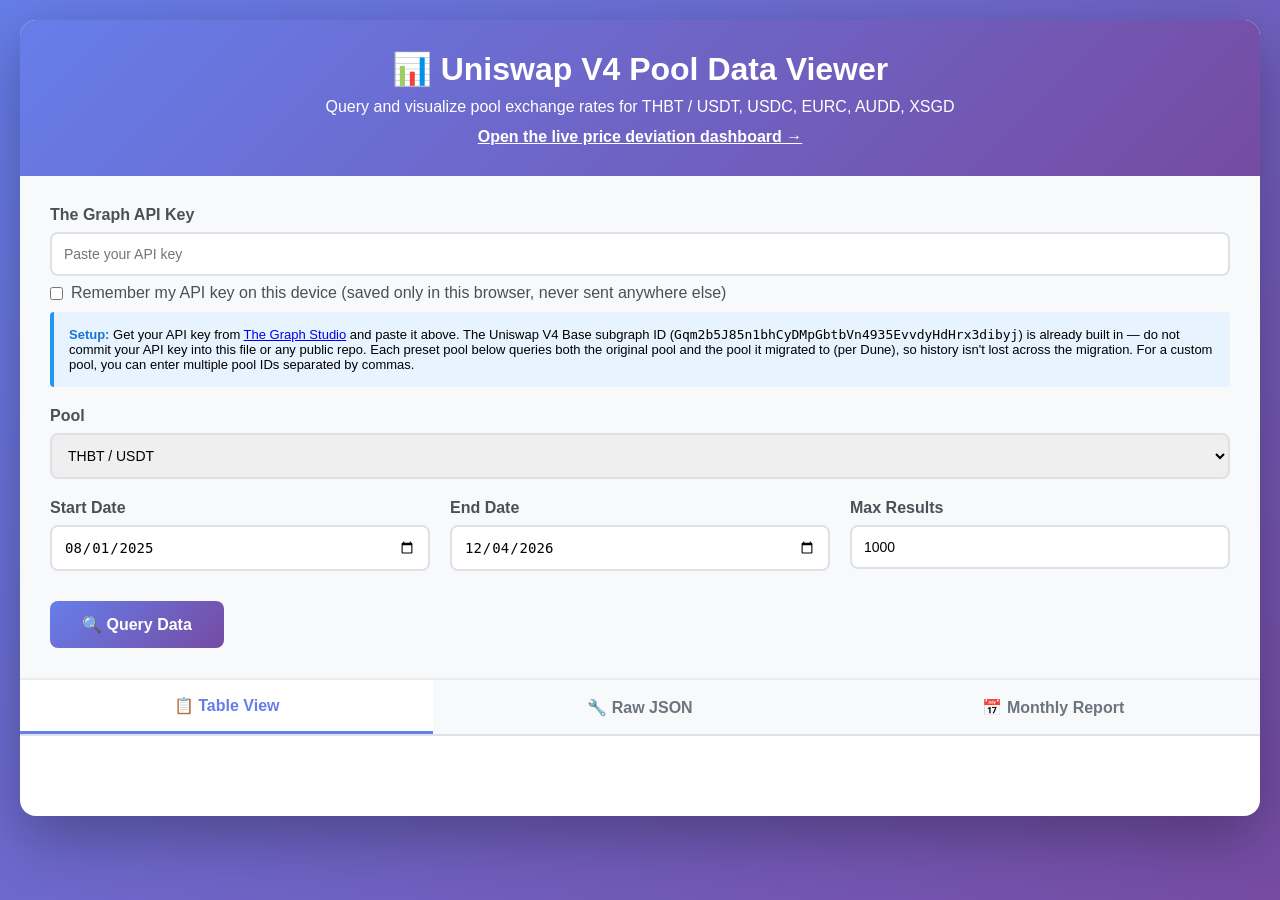
<file: index.html>
<!DOCTYPE html>
<html lang="en">
<head>
    <meta charset="UTF-8">
    <meta name="viewport" content="width=device-width, initial-scale=1.0">
    <title>Uniswap V4 Pool Data Viewer</title>
    <style>
        * {
            margin: 0;
            padding: 0;
            box-sizing: border-box;
        }
        
        body {
            font-family: 'Segoe UI', Tahoma, Geneva, Verdana, sans-serif;
            background: linear-gradient(135deg, #667eea 0%, #764ba2 100%);
            min-height: 100vh;
            padding: 20px;
        }
        
        .container {
            max-width: 1400px;
            margin: 0 auto;
            background: white;
            border-radius: 16px;
            box-shadow: 0 20px 60px rgba(0,0,0,0.3);
            overflow: hidden;
        }
        
        .header {
            background: linear-gradient(135deg, #667eea 0%, #764ba2 100%);
            color: white;
            padding: 30px;
            text-align: center;
        }
        
        .header h1 {
            font-size: 2em;
            margin-bottom: 10px;
        }
        
        .config-section {
            padding: 30px;
            background: #f8f9fa;
            border-bottom: 2px solid #e9ecef;
        }
        
        .form-group {
            margin-bottom: 20px;
        }
        
        label {
            display: block;
            font-weight: 600;
            margin-bottom: 8px;
            color: #495057;
        }
        
        input, select {
            width: 100%;
            padding: 12px;
            border: 2px solid #dee2e6;
            border-radius: 8px;
            font-size: 14px;
            transition: border-color 0.3s;
        }
        
        input:focus, select:focus {
            outline: none;
            border-color: #667eea;
        }
        
        .row {
            display: grid;
            grid-template-columns: repeat(auto-fit, minmax(250px, 1fr));
            gap: 20px;
        }
        
        button {
            background: linear-gradient(135deg, #667eea 0%, #764ba2 100%);
            color: white;
            border: none;
            padding: 14px 32px;
            border-radius: 8px;
            font-size: 16px;
            font-weight: 600;
            cursor: pointer;
            transition: transform 0.2s, box-shadow 0.2s;
            margin-top: 10px;
        }
        
        button:hover {
            transform: translateY(-2px);
            box-shadow: 0 8px 20px rgba(102, 126, 234, 0.4);
        }
        
        button:active {
            transform: translateY(0);
        }
        
        button:disabled {
            opacity: 0.6;
            cursor: not-allowed;
            transform: none;
        }
        
        .tabs {
            display: flex;
            background: #f8f9fa;
            border-bottom: 2px solid #dee2e6;
        }
        
        .tab {
            flex: 1;
            padding: 16px;
            text-align: center;
            background: none;
            border: none;
            cursor: pointer;
            font-size: 16px;
            font-weight: 600;
            color: #6c757d;
            transition: all 0.3s;
            margin: 0;
            border-radius: 0;
        }
        
        .tab.active {
            background: white;
            color: #667eea;
            border-bottom: 3px solid #667eea;
        }
        
        .content-section {
            padding: 30px;
            display: none;
        }
        
        .content-section.active {
            display: block;
        }
        
        .table-container {
            overflow-x: auto;
            margin-top: 20px;
        }
        
        table {
            width: 100%;
            border-collapse: collapse;
            background: white;
        }
        
        th {
            background: linear-gradient(135deg, #667eea 0%, #764ba2 100%);
            color: white;
            padding: 14px;
            text-align: left;
            font-weight: 600;
            position: sticky;
            top: 0;
        }
        
        td {
            padding: 12px 14px;
            border-bottom: 1px solid #e9ecef;
        }
        
        tr:hover {
            background: #f8f9fa;
        }
        
        .raw-data {
            background: #1e1e1e;
            color: #d4d4d4;
            padding: 20px;
            border-radius: 8px;
            overflow-x: auto;
            font-family: 'Courier New', monospace;
            font-size: 14px;
            line-height: 1.6;
            max-height: 600px;
            overflow-y: auto;
        }
        
        .status {
            padding: 12px 20px;
            border-radius: 8px;
            margin: 20px 0;
            font-weight: 500;
        }
        
        .status.error {
            background: #f8d7da;
            color: #721c24;
            border: 1px solid #f5c6cb;
        }
        
        .status.success {
            background: #d4edda;
            color: #155724;
            border: 1px solid #c3e6cb;
        }
        
        .status.info {
            background: #d1ecf1;
            color: #0c5460;
            border: 1px solid #bee5eb;
        }
        
        .loading {
            text-align: center;
            padding: 40px;
            color: #667eea;
            font-size: 18px;
        }
        
        .spinner {
            border: 4px solid #f3f3f3;
            border-top: 4px solid #667eea;
            border-radius: 50%;
            width: 40px;
            height: 40px;
            animation: spin 1s linear infinite;
            margin: 20px auto;
        }
        
        @keyframes spin {
            0% { transform: rotate(0deg); }
            100% { transform: rotate(360deg); }
        }
        
        .info-box {
            background: #e7f3ff;
            border-left: 4px solid #2196F3;
            padding: 15px;
            margin: 20px 0;
            border-radius: 4px;
        }
        
        .info-box strong {
            color: #1976D2;
        }
    </style>
</head>
<body>
    <div class="container">
        <div class="header">
            <h1>📊 Uniswap V4 Pool Data Viewer</h1>
            <p>Query and visualize pool exchange rates for THBT / USDT, USDC, EURC, AUDD, XSGD</p>
            <p style="margin-top: 12px;"><a href="dashboard.html" style="color: white; font-weight: 600;">Open the live price deviation dashboard &rarr;</a></p>
        </div>

        <div class="config-section">
            <div class="form-group">
                <label>The Graph API Key</label>
                <input type="password" id="apiKey" placeholder="Paste your API key" autocomplete="off">
                <label style="display: flex; align-items: center; gap: 8px; font-weight: 400; margin-top: 8px; color: #495057;">
                    <input type="checkbox" id="rememberKey" style="width: auto;">
                    Remember my API key on this device (saved only in this browser, never sent anywhere else)
                </label>
                <div class="info-box" style="margin-top: 10px; font-size: 13px;">
                    <strong>Setup:</strong> Get your API key from <a href="https://thegraph.com/studio/apikeys/" target="_blank">The Graph Studio</a> and paste it above. The Uniswap V4 Base subgraph ID (<code>Gqm2b5J85n1bhCyDMpGbtbVn4935EvvdyHdHrx3dibyj</code>) is already built in &mdash; do not commit your API key into this file or any public repo. Each preset pool below queries both the original pool and the pool it migrated to (per Dune), so history isn&#39;t lost across the migration. For a custom pool, you can enter multiple pool IDs separated by commas.
                </div>
            </div>

            <div class="form-group">
                <label>Pool</label>
                <select id="poolSelect" onchange="onPoolChange()">
                    <option value="0xf24771172649b8840fba253fea6d41db0fb5cfefaffac6c9035e866b9e75083e,0x0109d8915c44d44c4e80e313a97a297355d94a392f601d3475db9fc3f3a3e347" data-symbol="USDT">THBT / USDT</option>
                    <option value="0xaa1f9fa78b71784ba98f633661c268116e14318ba24272fd923a172fd8adf814,0x2170196fcf22ae7562908846a4db93d25803a9d4f580307449931df296d01d4e" data-symbol="USDC">THBT / USDC</option>
                    <option value="0x68e22c98bb81fe3c9a34679bd2133b9808ba4486ccdcf48dcf011764aecaaa17,0xec1379158e435022021b830b9b0c46b6cdf6bedc397ffa0bd7e18877714ddc0e" data-symbol="EURC">THBT / EURC</option>
                    <option value="0x5d0ebfd517e26be6d24e79ab244e31398ee822c190ea88eb3d517be33be8cc25,0x16a3361fb09a61ae5a06979db6d3cbaf793721ac92757915018c7d66bbb24bf1" data-symbol="AUDD">THBT / AUDD</option>
                    <option value="0xc1266073b10b0b3451ea052881a4be44d99c1d917db8088994babb3f0ce153f1,0x0a4e35fbc70a9fec2bbe3bd1b0025f7989c46aef327bef7e09ae91d23359f1a3" data-symbol="XSGD">THBT / XSGD</option>
                    <option value="" data-symbol="">Custom pool address&hellip;</option>
                </select>
            </div>

            <div class="form-group" id="customPoolGroup" style="display: none;">
                <label>Custom Pool Address</label>
                <input type="text" id="poolAddress" placeholder="0x... (comma-separate multiple pool IDs)">
            </div>
            
            <div class="row">
                <div class="form-group">
                    <label>Start Date</label>
                    <input type="date" id="startDate" value="2025-08-01">
                </div>
                
                <div class="form-group">
                    <label>End Date</label>
                    <input type="date" id="endDate">
                </div>
                
                <div class="form-group">
                    <label>Max Results</label>
                    <input type="number" id="maxResults" value="1000" min="1" max="1000">
                </div>
            </div>
            
            <button id="queryBtn" onclick="executeQuery()">🔍 Query Data</button>
        </div>
        
        <div class="tabs">
            <button class="tab active" onclick="switchTab('table')">📋 Table View</button>
            <button class="tab" onclick="switchTab('raw')">🔧 Raw JSON</button>
            <button class="tab" onclick="switchTab('monthly')">📅 Monthly Report</button>
        </div>
        
        <div id="exportSection" style="padding: 20px; background: #f8f9fa; border-bottom: 2px solid #dee2e6; display: none;">
            <button onclick="exportToCSV()" style="background: linear-gradient(135deg, #28a745 0%, #20c997 100%);">
                📥 Export as CSV
            </button>
        </div>
        
        <div id="tableView" class="content-section active">
            <div id="tableStatus"></div>
            <div class="table-container">
                <table id="dataTable" style="display: none;">
                    <thead id="tableHead">
                        <tr>
                            <th>Date</th>
                            <th id="th0">USDT/THBT rate</th>
                            <th id="th1">THBT/USDT rate</th>
                            <th id="th2">Volume USDT -> THBT</th>
                            <th id="th3">Volume THBT -> USDT</th>
                        </tr>
                    </thead>
                    <tbody id="tableBody"></tbody>
                </table>
            </div>
        </div>
        
        <div id="rawView" class="content-section">
            <div id="rawStatus"></div>
            <pre class="raw-data" id="rawData" style="display: none;"></pre>
        </div>

        <div id="monthlyView" class="content-section">
            <div style="padding: 30px;">
                <div class="form-group">
                    <label>Report Month</label>
                    <input type="month" id="reportMonth">
                </div>

                <div class="row">
                    <div class="form-group">
                        <label>BOT API App ID</label>
                        <input type="text" id="botAppId" placeholder="e.g. 2908" autocomplete="off">
                    </div>

                    <div class="form-group">
                        <label>BOT API Token</label>
                        <input type="password" id="botToken" placeholder="Paste your BOT API token" autocomplete="off">
                    </div>
                </div>
                <label style="display: flex; align-items: center; gap: 8px; font-weight: 400; margin-top: -10px; margin-bottom: 15px; color: #495057;">
                    <input type="checkbox" id="rememberBot" style="width: auto;">
                    Remember my BOT App ID/token on this device (saved only in this browser, never sent anywhere else)
                </label>

                <div class="form-group">
                    <label>BOT Proxy URL (required &mdash; see note below)</label>
                    <input type="text" id="botProxyUrl" placeholder="https://your-worker-name.your-subdomain.workers.dev" autocomplete="off">
                </div>

                <div class="info-box" style="font-size: 13px; margin-bottom: 15px;">
                    <strong>Note:</strong> gateway.api.bot.or.th doesn&#39;t send CORS headers, so a browser blocks calling it directly from this page (curl/Postman work fine because CORS is a browser-only restriction) &mdash; you'll get a generic "Failed to fetch" with no detail if you try without a proxy. Deploy the included <code>bot-proxy-worker.js</code> as a free <a href="https://workers.cloudflare.com/" target="_blank">Cloudflare Worker</a> (paste its contents into a new Worker in the Cloudflare dashboard and deploy &mdash; no CLI needed), then paste the resulting <code>*.workers.dev</code> URL above. The worker only forwards to this one BOT endpoint and only forwards the Authorization header it's given, so your token doesn't go anywhere it doesn't already go. This pulls the BOT Daily Average Exchange Rate (THB to USD/EUR/SGD/AUD) for the selected month, and the daily THBT swap rates for every pair (using both the original and migrated pool IDs) from the Uniswap subgraph using the Graph API key entered above. The BOT Token field is required for the BOT columns (App ID isn&#39;t used in the request, but the field is kept in case a future BOT endpoint needs it) &mdash; leave the token blank to generate the report with just the LP data. The &quot;Exchange to THB&quot; columns mirror the template layout but have no data source defined yet, so they are left blank.
                </div>

                <button id="monthlyBtn" onclick="generateMonthlyReport()">📅 Generate Monthly Report</button>

                <div id="monthlyStatus" style="margin-top: 15px;"></div>

                <div id="monthlyExportSection" style="margin-top: 15px; display: none;">
                    <button onclick="downloadMonthlyReportXls()" style="background: linear-gradient(135deg, #28a745 0%, #20c997 100%);">
                        📥 Download as Excel (.xls)
                    </button>
                </div>
            </div>

            <div class="table-container" style="padding: 0 30px 30px;">
                <table id="monthlyTable" style="display: none;"></table>
            </div>
        </div>
    </div>
    
    <script>
        const SUBGRAPH_ID = 'Gqm2b5J85n1bhCyDMpGbtbVn4935EvvdyHdHrx3dibyj';
        const API_KEY_STORAGE_KEY = 'thegraph_api_key';

        // --- Monthly report config ---
        const BOT_APP_ID_STORAGE_KEY = 'bot_app_id';
        const BOT_TOKEN_STORAGE_KEY = 'bot_api_token';
        const BOT_PROXY_URL_STORAGE_KEY = 'bot_proxy_url';
        const BOT_CURRENCIES = [
            { label: 'USD', code: 'USD' },
            { label: 'EURO', code: 'EUR' },
            { label: 'SGD', code: 'SGD' },
            { label: 'AUD', code: 'AUD' }
        ];

        // Same pool IDs as the dropdown above (original pool + migrated pool), kept here so the
        // monthly report can query every pair in one go regardless of which one is selected.
        const POOL_PRESETS = [
            { symbol: 'USDT', ids: ['0xf24771172649b8840fba253fea6d41db0fb5cfefaffac6c9035e866b9e75083e', '0x0109d8915c44d44c4e80e313a97a297355d94a392f601d3475db9fc3f3a3e347'] },
            { symbol: 'USDC', ids: ['0xaa1f9fa78b71784ba98f633661c268116e14318ba24272fd923a172fd8adf814', '0x2170196fcf22ae7562908846a4db93d25803a9d4f580307449931df296d01d4e'] },
            { symbol: 'EURC', ids: ['0x68e22c98bb81fe3c9a34679bd2133b9808ba4486ccdcf48dcf011764aecaaa17', '0xec1379158e435022021b830b9b0c46b6cdf6bedc397ffa0bd7e18877714ddc0e'] },
            { symbol: 'AUDD', ids: ['0x5d0ebfd517e26be6d24e79ab244e31398ee822c190ea88eb3d517be33be8cc25', '0x16a3361fb09a61ae5a06979db6d3cbaf793721ac92757915018c7d66bbb24bf1'] },
            { symbol: 'XSGD', ids: ['0xc1266073b10b0b3451ea052881a4be44d99c1d917db8088994babb3f0ce153f1', '0x0a4e35fbc70a9fec2bbe3bd1b0025f7989c46aef327bef7e09ae91d23359f1a3'] }
        ];
        // THBK has no known Uniswap pool yet, so its report columns are always left blank.
        const REPORT_SWAP_SYMBOLS = ['USDT', 'USDC', 'EURC', 'XSGD', 'AUDD', 'THBK'];

        let currentMonthlyReport = null;

        // Set today's date as default end date
        document.getElementById('endDate').valueAsDate = new Date();
        updateTableHeaders(getSelectedSymbol());

        // Restore a remembered API key from this browser's local storage, if any
        (function restoreApiKey() {
            const savedKey = localStorage.getItem(API_KEY_STORAGE_KEY);
            if (savedKey) {
                document.getElementById('apiKey').value = savedKey;
                document.getElementById('rememberKey').checked = true;
            }
        })();

        document.getElementById('apiKey').addEventListener('input', persistApiKeyIfRemembered);
        document.getElementById('rememberKey').addEventListener('change', persistApiKeyIfRemembered);

        function persistApiKeyIfRemembered() {
            const remember = document.getElementById('rememberKey').checked;
            if (remember) {
                localStorage.setItem(API_KEY_STORAGE_KEY, document.getElementById('apiKey').value.trim());
            } else {
                localStorage.removeItem(API_KEY_STORAGE_KEY);
            }
        }

        // Default the monthly report picker to the current month
        document.getElementById('reportMonth').value = new Date().toISOString().slice(0, 7);

        // Restore remembered BOT API credentials, if any
        (function restoreBotCredentials() {
            const savedAppId = localStorage.getItem(BOT_APP_ID_STORAGE_KEY);
            const savedToken = localStorage.getItem(BOT_TOKEN_STORAGE_KEY);
            if (savedAppId || savedToken) {
                if (savedAppId) document.getElementById('botAppId').value = savedAppId;
                if (savedToken) document.getElementById('botToken').value = savedToken;
                document.getElementById('rememberBot').checked = true;
            }
        })();

        document.getElementById('botAppId').addEventListener('input', persistBotCredentialsIfRemembered);
        document.getElementById('botToken').addEventListener('input', persistBotCredentialsIfRemembered);
        document.getElementById('rememberBot').addEventListener('change', persistBotCredentialsIfRemembered);

        function persistBotCredentialsIfRemembered() {
            const remember = document.getElementById('rememberBot').checked;
            if (remember) {
                localStorage.setItem(BOT_APP_ID_STORAGE_KEY, document.getElementById('botAppId').value.trim());
                localStorage.setItem(BOT_TOKEN_STORAGE_KEY, document.getElementById('botToken').value.trim());
            } else {
                localStorage.removeItem(BOT_APP_ID_STORAGE_KEY);
                localStorage.removeItem(BOT_TOKEN_STORAGE_KEY);
            }
        }

        // The proxy URL isn't a secret, so it's always remembered (no checkbox needed)
        const savedProxyUrl = localStorage.getItem(BOT_PROXY_URL_STORAGE_KEY);
        if (savedProxyUrl) {
            document.getElementById('botProxyUrl').value = savedProxyUrl;
        }
        document.getElementById('botProxyUrl').addEventListener('input', () => {
            localStorage.setItem(BOT_PROXY_URL_STORAGE_KEY, document.getElementById('botProxyUrl').value.trim());
        });

        function buildEndpoint() {
            const apiKey = document.getElementById('apiKey').value.trim();
            if (!apiKey) return '';
            return `https://gateway.thegraph.com/api/${apiKey}/subgraphs/id/${SUBGRAPH_ID}`;
        }

        // Store data globally for export
        let currentData = null;

        function getSelectedSymbol() {
            const select = document.getElementById('poolSelect');
            const option = select.options[select.selectedIndex];
            return option.dataset.symbol || 'TOKEN';
        }

        function getPoolAddress() {
            const select = document.getElementById('poolSelect');
            if (select.value === '') {
                return document.getElementById('poolAddress').value.trim();
            }
            return select.value;
        }

        function onPoolChange() {
            const select = document.getElementById('poolSelect');
            const customGroup = document.getElementById('customPoolGroup');
            customGroup.style.display = select.value === '' ? 'block' : 'none';
            updateTableHeaders(getSelectedSymbol());
        }

        function updateTableHeaders(symbol) {
            document.getElementById('th0').textContent = `${symbol}/THBT rate`;
            document.getElementById('th1').textContent = `THBT/${symbol} rate`;
            document.getElementById('th2').textContent = `Volume ${symbol} -> THBT`;
            document.getElementById('th3').textContent = `Volume THBT -> ${symbol}`;
        }

        function switchTab(tab) {
            document.querySelectorAll('.tab').forEach(t => t.classList.remove('active'));
            document.querySelectorAll('.content-section').forEach(s => s.classList.remove('active'));
            
            event.target.classList.add('active');
            document.getElementById(tab + 'View').classList.add('active');
        }
        
        function dateToUnixTimestamp(dateString) {
            return Math.floor(new Date(dateString).getTime() / 1000);
        }
        
        function unixTimestampToDate(timestamp) {
            return new Date(timestamp * 1000).toLocaleDateString('en-US', {
                year: 'numeric',
                month: 'short',
                day: 'numeric'
            });
        }
        
        function formatNumber(num) {
            const n = parseFloat(num);
            if (isNaN(n)) return num;
            if (n === 0) return '0';
            if (Math.abs(n) < 0.000001) return n.toExponential(4);
            if (Math.abs(n) < 1) return n.toFixed(6);
            if (Math.abs(n) < 1000) return n.toFixed(4);
            return n.toLocaleString('en-US', { maximumFractionDigits: 2 });
        }
        
        async function executeQuery() {
            const endpoint = buildEndpoint();
            const poolAddress = getPoolAddress();
            const startDate = document.getElementById('startDate').value;
            const endDate = document.getElementById('endDate').value;
            const maxResults = parseInt(document.getElementById('maxResults').value);

            // Validation
            if (!endpoint) {
                showStatus('error', 'Please enter your The Graph API key');
                return;
            }
            
            if (!poolAddress) {
                showStatus('error', 'Please enter a pool address');
                return;
            }
            
            if (!startDate || !endDate) {
                showStatus('error', 'Please select both start and end dates');
                return;
            }
            
            const startTimestamp = dateToUnixTimestamp(startDate);
            const endTimestamp = dateToUnixTimestamp(endDate);
            
            if (startTimestamp >= endTimestamp) {
                showStatus('error', 'Start date must be before end date');
                return;
            }
            
            // Support querying across multiple pool IDs (e.g. a pool and the one it migrated to)
            const poolIds = poolAddress.split(',').map(p => p.trim()).filter(Boolean);

            // Build GraphQL query
            const query = {
                query: `{
                    poolDayDatas(
                        first: ${maxResults},
                        orderBy: date,
                        orderDirection: asc,
                        where: {
                            pool_in: ${JSON.stringify(poolIds)},
                            date_gte: ${startTimestamp},
                            date_lte: ${endTimestamp}
                        }
                    ) {
                        id
                        date
                        token0Price
                        token1Price
                        volumeToken0
                        volumeToken1
                        pool {
                            token0 { symbol }
                            token1 { symbol }
                        }
                    }
                }`
            };
            
            // Show loading
            showStatus('info', 'Querying The Graph...');
            document.getElementById('queryBtn').disabled = true;
            
            try {
                const response = await fetch(endpoint, {
                    method: 'POST',
                    headers: {
                        'Content-Type': 'application/json',
                    },
                    body: JSON.stringify(query)
                });
                
                if (!response.ok) {
                    throw new Error(`HTTP error! status: ${response.status}`);
                }
                
                const result = await response.json();
                
                if (result.errors) {
                    throw new Error(result.errors[0].message);
                }
                
                const data = result.data.poolDayDatas;
                
                if (!data || data.length === 0) {
                    showStatus('info', 'No data found for the selected date range');
                    document.getElementById('dataTable').style.display = 'none';
                    document.getElementById('rawData').style.display = 'none';
                    document.getElementById('exportSection').style.display = 'none';
                    currentData = null;
                } else {
                    showStatus('success', `Successfully retrieved ${data.length} records`);
                    currentData = data;
                    displayTableData(data);
                    displayRawData(result);
                    document.getElementById('exportSection').style.display = 'block';
                }
                
            } catch (error) {
                showStatus('error', `Error: ${error.message}`);
                console.error('Query error:', error);
            } finally {
                document.getElementById('queryBtn').disabled = false;
            }
        }
        
        // token0/token1 order in a Uniswap pool is fixed by the two tokens' contract addresses, not
        // by which one is THBT -- so THBT lands on a different side (token0 vs token1) depending on
        // the pair. Reading pool.token0.symbol per row and orienting off of it (rather than assuming
        // "token0 is always the other token") is what keeps every pair's THBT/symbol vs symbol/THBT
        // values, and volumes, on the correct side regardless of address ordering.
        function orientPoolDayRow(row) {
            const token0Symbol = (row.pool && row.pool.token0 && row.pool.token0.symbol || '').toUpperCase();
            const isToken0Thbt = token0Symbol === 'THBT';
            // Per the actual Uniswap v3/v4 subgraph mapping (sqrtPriceX96ToTokenPrices in
            // common/pricing.ts), token1Price is the token0->token1 conversion rate and token0Price
            // is the token1->token0 conversion rate -- i.e. each field is named after the token
            // you're converting INTO, not the token whose "price" it is. So "THBT -> symbol" (small,
            // ~0.03) is token1Price when THBT is token0, but token0Price when THBT is token1 -- the
            // opposite of what the field names might suggest at a glance.
            return {
                thbtPrice: parseFloat(isToken0Thbt ? row.token1Price : row.token0Price),
                symbolPrice: parseFloat(isToken0Thbt ? row.token0Price : row.token1Price),
                thbtVolume: row.volumeToken0 !== undefined ? parseFloat(isToken0Thbt ? row.volumeToken0 : row.volumeToken1) : undefined,
                symbolVolume: row.volumeToken0 !== undefined ? parseFloat(isToken0Thbt ? row.volumeToken1 : row.volumeToken0) : undefined
            };
        }

        function displayTableData(data) {
            const tbody = document.getElementById('tableBody');
            tbody.innerHTML = '';
            
            data.forEach(row => {
                const { symbolPrice, thbtPrice, symbolVolume, thbtVolume } = orientPoolDayRow(row);
                const tr = document.createElement('tr');
                tr.innerHTML = `
                    <td>${unixTimestampToDate(row.date)}</td>
                    <td>${formatNumber(symbolPrice)}</td>
                    <td>${formatNumber(thbtPrice)}</td>
                    <td>${formatNumber(symbolVolume)}</td>
                    <td>${formatNumber(thbtVolume)}</td>
                `;
                tbody.appendChild(tr);
            });
            
            document.getElementById('dataTable').style.display = 'table';
        }
        
        function displayRawData(data) {
            const rawDataElem = document.getElementById('rawData');
            rawDataElem.textContent = JSON.stringify(data, null, 2);
            rawDataElem.style.display = 'block';
        }
        
        function showStatus(type, message) {
            const statusHTML = `<div class="status ${type}">${message}</div>`;
            document.getElementById('tableStatus').innerHTML = statusHTML;
            document.getElementById('rawStatus').innerHTML = statusHTML;
        }
        
        function exportToCSV() {
            if (!currentData || currentData.length === 0) {
                alert('No data to export');
                return;
            }
            
            // Create CSV header
            const symbol = getSelectedSymbol();
            const headers = ['Date', `${symbol}/THBT rate`, `THBT/${symbol} rate`, `Volume ${symbol} -> THBT`, `Volume THBT -> ${symbol}`, 'ID'];
            
            // Create CSV rows
            const rows = currentData.map(row => {
                const { symbolPrice, thbtPrice, symbolVolume, thbtVolume } = orientPoolDayRow(row);
                return [
                    unixTimestampToDate(row.date),
                    symbolPrice,
                    thbtPrice,
                    symbolVolume,
                    thbtVolume,
                    row.id
                ];
            });
            
            // Combine headers and rows
            const csvContent = [
                headers.join(','),
                ...rows.map(row => row.map(cell => {
                    // Escape commas and quotes in cell content
                    const cellStr = String(cell);
                    if (cellStr.includes(',') || cellStr.includes('"') || cellStr.includes('\n')) {
                        return `"${cellStr.replace(/"/g, '""')}"`;
                    }
                    return cellStr;
                }).join(','))
            ].join('\n');
            
            // Create blob and download
            const blob = new Blob([csvContent], { type: 'text/csv;charset=utf-8;' });
            const link = document.createElement('a');
            const url = URL.createObjectURL(blob);
            
            // Generate filename with date range
            const startDate = document.getElementById('startDate').value;
            const endDate = document.getElementById('endDate').value;
            const filename = `uniswap_pool_THBT-${symbol}_${startDate}_to_${endDate}.csv`;
            
            link.setAttribute('href', url);
            link.setAttribute('download', filename);
            link.style.visibility = 'hidden';
            document.body.appendChild(link);
            link.click();
            document.body.removeChild(link);
            URL.revokeObjectURL(url);
        }

        // --- Monthly report ---

        function pad2(n) {
            return String(n).padStart(2, '0');
        }

        function dateKey(date) {
            return `${date.getUTCFullYear()}-${pad2(date.getUTCMonth() + 1)}-${pad2(date.getUTCDate())}`;
        }

        function formatReportDate(date) {
            const months = ['Jan', 'Feb', 'Mar', 'Apr', 'May', 'Jun', 'Jul', 'Aug', 'Sep', 'Oct', 'Nov', 'Dec'];
            const yy = String(date.getUTCFullYear()).slice(-2);
            return `${date.getUTCDate()} ${months[date.getUTCMonth()]} ${yy}`;
        }

        function getMonthRange(monthStr) {
            const [year, month] = monthStr.split('-').map(Number);
            const start = new Date(Date.UTC(year, month - 1, 1));
            const end = new Date(Date.UTC(year, month, 0)); // last day of the month
            return { start, end, daysInMonth: end.getUTCDate() };
        }

        function monthlyStatusHtml(type, message) {
            return `<div class="status ${type}">${message}</div>`;
        }

        async function fetchPoolMonthData(ids, startTs, endTs) {
            const endpoint = buildEndpoint();
            const query = {
                query: `{
                    poolDayDatas(
                        first: 70,
                        orderBy: date,
                        orderDirection: asc,
                        where: {
                            pool_in: ${JSON.stringify(ids)},
                            date_gte: ${startTs},
                            date_lte: ${endTs}
                        }
                    ) {
                        date
                        token0Price
                        token1Price
                        pool {
                            token0 { symbol }
                            token1 { symbol }
                        }
                    }
                }`
            };
            const response = await fetch(endpoint, {
                method: 'POST',
                headers: { 'Content-Type': 'application/json' },
                body: JSON.stringify(query)
            });
            if (!response.ok) {
                throw new Error(`Subgraph HTTP ${response.status}`);
            }
            const result = await response.json();
            if (result.errors) {
                throw new Error(result.errors[0].message);
            }
            return result.data.poolDayDatas || [];
        }

        // The BOT API only reliably returns data for one currency_id per request (confirmed by a
        // manual SGD-only query), so each currency is fetched separately and merged rather than
        // sent as a single comma-separated request.
        function getBotApiBase() {
            const proxyUrl = document.getElementById('botProxyUrl').value.trim().replace(/\/$/, '');
            // gateway.api.bot.or.th has no CORS headers, so a direct browser call always fails with
            // an opaque "Failed to fetch" -- routing through a same-shape proxy (see
            // bot-proxy-worker.js) is required. Falls back to the direct (browser-unreachable) URL
            // if no proxy is configured, so the resulting error is at least consistent.
            const origin = proxyUrl || 'https://gateway.api.bot.or.th';
            return `${origin}/Stat-ExchangeRate/v2/DAILY_AVG_EXG_RATE`;
        }

        async function fetchBotRatesForCurrency(appId, token, start, end, currencyCode) {
            const startPeriod = dateKey(start);
            const endPeriod = dateKey(end);
            const url = `${getBotApiBase()}/?start_period=${startPeriod}&end_period=${endPeriod}&currency=${currencyCode}`;

            // The App ID isn't part of this call (confirmed against a working curl example) --
            // only the token, sent verbatim (no "Bearer " prefix) as Authorization.
            const response = await fetch(url, {
                headers: {
                    'Accept': '*/*',
                    'Authorization': token
                }
            });
            const rawText = await response.text();
            let json;
            try {
                json = JSON.parse(rawText);
            } catch (e) {
                throw new Error(`non-JSON response (HTTP ${response.status}): ${rawText.slice(0, 200)}`);
            }
            if (!response.ok) {
                throw new Error(`HTTP ${response.status}: ${JSON.stringify(json).slice(0, 300)}`);
            }
            return json?.result?.data?.data_detail || json?.data?.data_detail || json?.data_detail || (Array.isArray(json) ? json : []);
        }

        // Fetches every currency in BOT_CURRENCIES, merges the successful ones, and reports which
        // (if any) failed so a single bad currency code doesn't blank out the whole report.
        async function fetchBotRates(appId, token, start, end) {
            const results = await Promise.allSettled(
                BOT_CURRENCIES.map(c => fetchBotRatesForCurrency(appId, token, start, end, c.code))
            );

            const records = [];
            const failed = [];
            results.forEach((res, i) => {
                if (res.status === 'fulfilled') {
                    records.push(...res.value);
                } else {
                    failed.push(`${BOT_CURRENCIES[i].label} (${res.reason.message})`);
                }
            });

            return { records, failed };
        }

        function extractBotRateMap(records) {
            const map = {};
            BOT_CURRENCIES.forEach(c => { map[c.label] = {}; });

            records.forEach(rec => {
                const dateRaw = rec.period || rec.date || rec.period_date || rec.day;
                if (!dateRaw) return;
                const d = new Date(dateRaw);
                if (isNaN(d.getTime())) return;
                const key = dateKey(d);

                const ccy = rec.currency_id || rec.currency || rec.ccy;
                // mid_rate is the value we want (confirmed against a real BOT response); the rest
                // are fallbacks in case a currency's payload is shaped differently.
                const rate = rec.mid_rate ?? rec.average_rate ?? rec.rate ?? rec.mid ?? rec.value;
                const match = BOT_CURRENCIES.find(c => c.code === ccy);
                if (match && rate !== undefined && rate !== null && rate !== '') {
                    map[match.label][key] = parseFloat(rate);
                }
            });

            return map;
        }

        // BOT doesn't publish rates on Saturday/Sunday, so weekends carry forward the most recent
        // weekday's rate (i.e. Friday's, or the prior trading day if a public holiday fell on the
        // Friday too). Since the report always re-queries the month fresh, this also naturally
        // re-checks Saturday's (still-absent) data against Friday's each time the report is run.
        function fillWeekendBotRates(map, days) {
            BOT_CURRENCIES.forEach(c => {
                let lastRate;
                days.forEach(d => {
                    const key = dateKey(d);
                    const dow = d.getUTCDay(); // 0 = Sunday, 6 = Saturday
                    if (map[c.label][key] !== undefined) {
                        lastRate = map[c.label][key];
                    } else if ((dow === 0 || dow === 6) && lastRate !== undefined) {
                        map[c.label][key] = lastRate;
                    }
                });
            });
        }

        async function generateMonthlyReport() {
            const statusEl = document.getElementById('monthlyStatus');
            const btn = document.getElementById('monthlyBtn');
            const monthStr = document.getElementById('reportMonth').value;
            const apiKey = document.getElementById('apiKey').value.trim();
            const botAppId = document.getElementById('botAppId').value.trim();
            const botToken = document.getElementById('botToken').value.trim();

            if (!monthStr) {
                statusEl.innerHTML = monthlyStatusHtml('error', 'Please pick a report month');
                return;
            }
            if (!apiKey) {
                statusEl.innerHTML = monthlyStatusHtml('error', 'Please enter The Graph API key above (used for the LP pool data)');
                return;
            }

            btn.disabled = true;
            statusEl.innerHTML = monthlyStatusHtml('info', 'Fetching LP pool data from the subgraph...');

            const { start, end, daysInMonth } = getMonthRange(monthStr);
            const startTs = Math.floor(start.getTime() / 1000);
            const endTs = Math.floor(end.getTime() / 1000) + 86399;

            const days = [];
            for (let i = 0; i < daysInMonth; i++) {
                days.push(new Date(Date.UTC(start.getUTCFullYear(), start.getUTCMonth(), 1 + i)));
            }

            const swapThbtTo = {}; // [symbol][dateKey] = THBT -> symbol rate
            const swapToThbt = {}; // [symbol][dateKey] = symbol -> THBT rate
            REPORT_SWAP_SYMBOLS.forEach(s => { swapThbtTo[s] = {}; swapToThbt[s] = {}; });

            try {
                for (const preset of POOL_PRESETS) {
                    const rows = await fetchPoolMonthData(preset.ids, startTs, endTs);
                    rows.forEach(row => {
                        const key = dateKey(new Date(row.date * 1000));
                        const { symbolPrice, thbtPrice } = orientPoolDayRow(row);
                        swapToThbt[preset.symbol][key] = symbolPrice;
                        swapThbtTo[preset.symbol][key] = thbtPrice;
                    });
                }
            } catch (err) {
                statusEl.innerHTML = monthlyStatusHtml('error', `Failed to fetch LP pool data: ${err.message}`);
                btn.disabled = false;
                return;
            }

            let botRateMap = {};
            BOT_CURRENCIES.forEach(c => { botRateMap[c.label] = {}; });
            let botWarning = '';

            const botProxyUrl = document.getElementById('botProxyUrl').value.trim();
            if (botToken && !botProxyUrl) {
                botWarning = 'BOT rate lookup skipped: a BOT Proxy URL is required (gateway.api.bot.or.th blocks direct browser requests via CORS) -- see the note above to deploy one.';
            } else if (botToken) {
                statusEl.innerHTML = monthlyStatusHtml('info', 'Fetching BOT exchange rates...');
                try {
                    const { records, failed } = await fetchBotRates(botAppId, botToken, start, end);
                    botRateMap = extractBotRateMap(records);
                    fillWeekendBotRates(botRateMap, days);
                    if (failed.length > 0) {
                        botWarning = `BOT rate lookup failed for: ${failed.join('; ')} (other currencies/LP data still populated)`;
                    }
                } catch (err) {
                    botWarning = `BOT rate lookup failed (report still generated with LP data only): ${err.message}`;
                }
            }

            currentMonthlyReport = { monthStr, days, botRateMap, swapThbtTo, swapToThbt };
            renderMonthlyTable(currentMonthlyReport);
            document.getElementById('monthlyExportSection').style.display = 'block';

            statusEl.innerHTML = botWarning
                ? monthlyStatusHtml('error', botWarning)
                : monthlyStatusHtml('success', `Report generated for ${monthStr} (${daysInMonth} days)`);
            btn.disabled = false;
        }

        function renderMonthlyTable(report) {
            const table = document.getElementById('monthlyTable');
            const monthLabel = new Date(report.monthStr + '-01T00:00:00Z').toLocaleDateString('en-US', { month: 'long', year: 'numeric', timeZone: 'UTC' });
            const swapCols = REPORT_SWAP_SYMBOLS;
            const botCols = BOT_CURRENCIES.map(c => c.label);
            const totalCols = 1 + botCols.length + swapCols.length + botCols.length + swapCols.length;

            let html = '<thead>';
            html += `<tr><th colspan="${totalCols}" style="background:#c6e0b4;color:#1e4620;text-align:left;">รายงานค่าเฉลี่ยอัตราแลกเปลี่ยนรายวัน ของบริการ Swap &mdash; ${monthLabel}</th></tr>`;
            html += `<tr>
                <th rowspan="2" style="background:#eef1f5;">วันที่</th>
                <th colspan="${botCols.length}" style="background:#bdd7ee;">BOT Rate THB to</th>
                <th colspan="${swapCols.length}" style="background:#bdd7ee;">Swap THBT to</th>
                <th colspan="${botCols.length}" style="background:#fce4d6;">Exchange to THB</th>
                <th colspan="${swapCols.length}" style="background:#fce4d6;">Swap to THBT</th>
            </tr>`;
            html += '<tr>';
            botCols.forEach(c => { html += `<th style="background:#dbe8f7;">${c}</th>`; });
            swapCols.forEach(c => { html += `<th style="background:#dbe8f7;">${c}</th>`; });
            botCols.forEach(c => { html += `<th style="background:#fdeee3;">${c}</th>`; });
            swapCols.forEach(c => { html += `<th style="background:#fdeee3;">${c}</th>`; });
            html += '</tr></thead><tbody>';

            report.days.forEach(d => {
                const key = dateKey(d);
                html += `<tr><td>${formatReportDate(d)}</td>`;
                botCols.forEach(c => {
                    const v = report.botRateMap[c] ? report.botRateMap[c][key] : undefined;
                    html += `<td>${v !== undefined ? formatNumber(v) : ''}</td>`;
                });
                swapCols.forEach(s => {
                    const v = report.swapThbtTo[s] ? report.swapThbtTo[s][key] : undefined;
                    html += `<td>${v !== undefined ? formatNumber(v) : ''}</td>`;
                });
                botCols.forEach(() => { html += '<td></td>'; }); // Exchange to THB: no data source defined yet
                swapCols.forEach(s => {
                    const v = report.swapToThbt[s] ? report.swapToThbt[s][key] : undefined;
                    html += `<td>${v !== undefined ? formatNumber(v) : ''}</td>`;
                });
                html += '</tr>';
            });
            html += '</tbody>';

            table.innerHTML = html;
            table.style.display = 'table';
        }

        function downloadMonthlyReportXls() {
            if (!currentMonthlyReport) return;
            const table = document.getElementById('monthlyTable');
            const htmlDoc = `<html xmlns:o="urn:schemas-microsoft-com:office:office" xmlns:x="urn:schemas-microsoft-com:office:excel" xmlns="http://www.w3.org/TR/REC-html40"><head><meta charset="UTF-8"></head><body>${table.outerHTML}</body></html>`;
            const blob = new Blob(['\ufeff' + htmlDoc], { type: 'application/vnd.ms-excel' });
            const link = document.createElement('a');
            const url = URL.createObjectURL(blob);
            link.href = url;
            link.download = `THBT_Swap_Monthly_Report_${currentMonthlyReport.monthStr}.xls`;
            link.style.visibility = 'hidden';
            document.body.appendChild(link);
            link.click();
            document.body.removeChild(link);
            URL.revokeObjectURL(url);
        }
    </script>
</body>
</html>
</file>
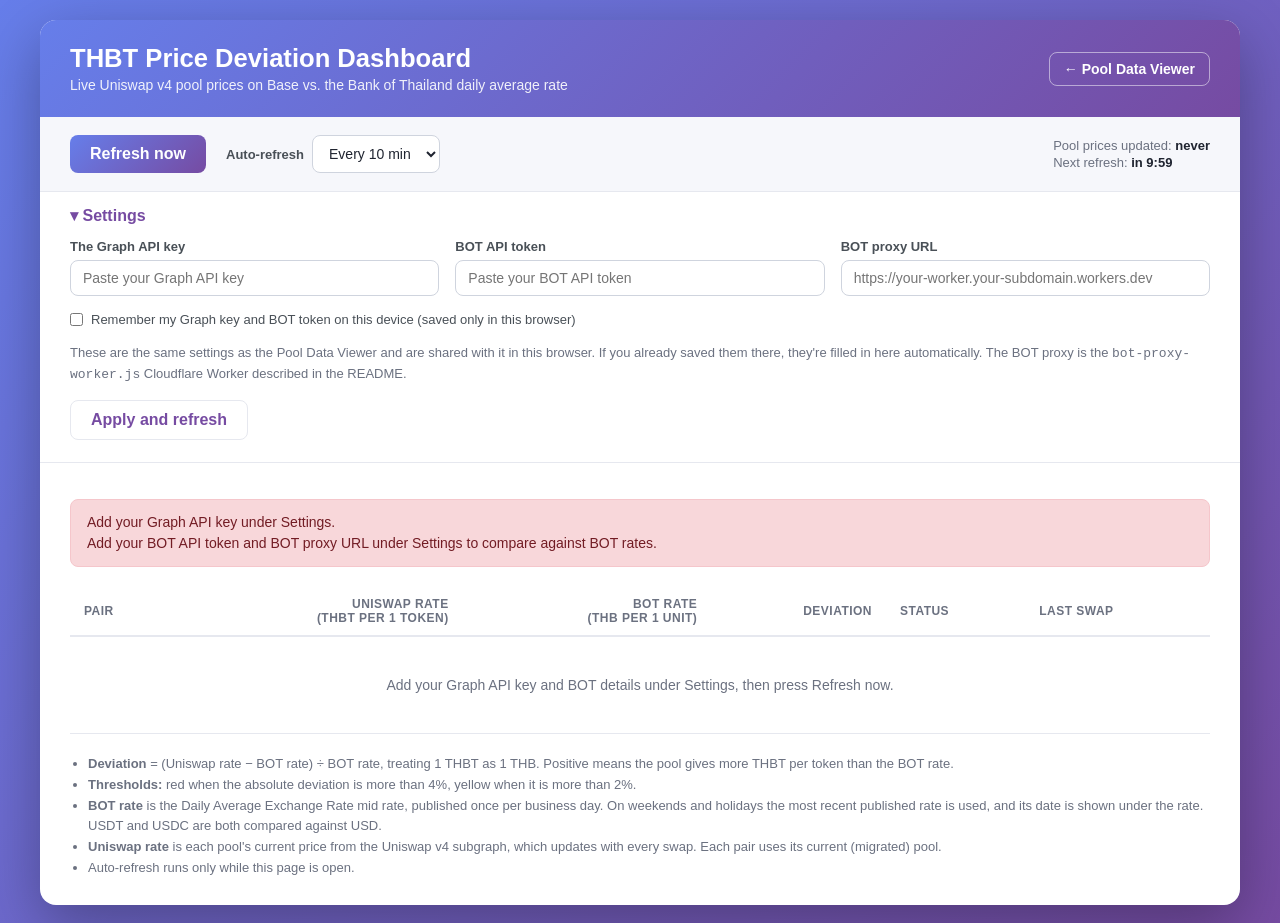
<file: dashboard.html>
<!DOCTYPE html>
<html lang="en">
<head>
    <meta charset="UTF-8">
    <meta name="viewport" content="width=device-width, initial-scale=1.0">
    <title>THBT Price Deviation Dashboard</title>
    <style>
        :root {
            /* Brand colours shared with index.html */
            --brand-1: #667eea;
            --brand-2: #764ba2;
            --ink: #1f2430;
            --muted: #6b7180;
            --line: #e6e8ef;
            --surface: #ffffff;
            --surface-2: #f6f7fb;

            /* Deviation states */
            --ok-bg: #e9f7ef;     --ok-ink: #1d6b3d;     --ok-dot: #2ea862;
            --warn-bg: #fff6d6;   --warn-ink: #7a5800;   --warn-dot: #e0a800;
            --crit-bg: #fde4e4;   --crit-ink: #9b1c1c;   --crit-dot: #dc3545;
            --none-bg: #f1f2f6;   --none-ink: #5c6170;   --none-dot: #a3a8b5;
        }

        * { margin: 0; padding: 0; box-sizing: border-box; }

        body {
            font-family: 'Segoe UI', Tahoma, Geneva, Verdana, sans-serif;
            background: linear-gradient(135deg, var(--brand-1) 0%, var(--brand-2) 100%);
            min-height: 100vh;
            padding: 20px;
            color: var(--ink);
        }

        .container {
            max-width: 1200px;
            margin: 0 auto;
            background: var(--surface);
            border-radius: 16px;
            box-shadow: 0 20px 60px rgba(0, 0, 0, 0.3);
            overflow: hidden;
        }

        .header {
            background: linear-gradient(135deg, var(--brand-1) 0%, var(--brand-2) 100%);
            color: #fff;
            padding: 24px 30px;
            display: flex;
            flex-wrap: wrap;
            gap: 12px 24px;
            align-items: center;
            justify-content: space-between;
        }
        .header h1 { font-size: 1.6em; text-wrap: balance; }
        .header p { opacity: 0.9; margin-top: 4px; font-size: 14px; }
        .header nav a {
            color: #fff;
            text-decoration: none;
            font-weight: 600;
            font-size: 14px;
            padding: 8px 14px;
            border: 1px solid rgba(255, 255, 255, 0.5);
            border-radius: 8px;
            white-space: nowrap;
        }
        .header nav a:hover { background: rgba(255, 255, 255, 0.15); }

        /* Toolbar: refresh controls + last-updated */
        .toolbar {
            display: flex;
            flex-wrap: wrap;
            align-items: center;
            gap: 12px 20px;
            padding: 18px 30px;
            background: var(--surface-2);
            border-bottom: 1px solid var(--line);
        }
        .toolbar .spacer { flex: 1; }
        .meta { font-size: 13px; color: var(--muted); display: grid; gap: 2px; }
        .meta strong { color: var(--ink); font-variant-numeric: tabular-nums; }

        button {
            font: inherit;
            font-weight: 600;
            cursor: pointer;
            border: none;
            border-radius: 8px;
            padding: 10px 20px;
            background: linear-gradient(135deg, var(--brand-1) 0%, var(--brand-2) 100%);
            color: #fff;
            transition: transform 0.15s, box-shadow 0.15s;
        }
        button:hover:not(:disabled) { transform: translateY(-1px); box-shadow: 0 6px 16px rgba(102, 126, 234, 0.4); }
        button:disabled { opacity: 0.6; cursor: not-allowed; }
        button.secondary {
            background: var(--surface);
            color: var(--brand-2);
            border: 1px solid var(--line);
        }
        button:focus-visible, select:focus-visible, input:focus-visible, a:focus-visible {
            outline: 3px solid rgba(102, 126, 234, 0.5);
            outline-offset: 2px;
        }

        label { font-size: 13px; font-weight: 600; color: #495057; }
        select, input[type="text"], input[type="password"] {
            font: inherit;
            font-size: 14px;
            padding: 9px 12px;
            border: 1px solid #cfd4de;
            border-radius: 8px;
            background: var(--surface);
            color: var(--ink);
        }
        .inline-field { display: flex; align-items: center; gap: 8px; }

        /* Settings panel */
        details.settings { border-bottom: 1px solid var(--line); }
        details.settings summary {
            cursor: pointer;
            padding: 14px 30px;
            font-weight: 600;
            color: var(--brand-2);
            list-style: none;
        }
        details.settings summary::-webkit-details-marker { display: none; }
        details.settings summary::before { content: '▸ '; }
        details.settings[open] summary::before { content: '▾ '; }
        .settings-body { padding: 0 30px 22px; display: grid; gap: 16px; }
        .settings-grid {
            display: grid;
            grid-template-columns: repeat(auto-fit, minmax(240px, 1fr));
            gap: 16px;
        }
        .field { display: grid; gap: 6px; min-width: 0; }
        .field input { width: 100%; }
        .check { display: flex; align-items: center; gap: 8px; font-weight: 400; color: #495057; }
        .hint { font-size: 13px; color: var(--muted); line-height: 1.5; }

        /* Summary chips */
        .summary {
            display: flex;
            flex-wrap: wrap;
            gap: 10px;
            padding: 20px 30px 0;
        }
        .chip {
            display: inline-flex;
            align-items: center;
            gap: 8px;
            padding: 6px 12px;
            border-radius: 999px;
            font-size: 13px;
            font-weight: 600;
        }
        .chip .dot { width: 8px; height: 8px; border-radius: 50%; }
        .chip.crit { background: var(--crit-bg); color: var(--crit-ink); }  .chip.crit .dot { background: var(--crit-dot); }
        .chip.warn { background: var(--warn-bg); color: var(--warn-ink); }  .chip.warn .dot { background: var(--warn-dot); }
        .chip.ok   { background: var(--ok-bg);   color: var(--ok-ink); }    .chip.ok .dot   { background: var(--ok-dot); }
        .chip.none { background: var(--none-bg); color: var(--none-ink); }  .chip.none .dot { background: var(--none-dot); }

        .status-msg {
            margin: 16px 30px 0;
            padding: 12px 16px;
            border-radius: 8px;
            font-size: 14px;
            line-height: 1.5;
        }
        .status-msg.error { background: #f8d7da; color: #721c24; border: 1px solid #f5c6cb; }
        .status-msg.info  { background: #d1ecf1; color: #0c5460; border: 1px solid #bee5eb; }

        /* Main table */
        .table-wrap { overflow-x: auto; padding: 20px 30px 10px; }
        table { width: 100%; border-collapse: collapse; min-width: 760px; }
        th {
            text-align: left;
            font-size: 12px;
            letter-spacing: 0.04em;
            text-transform: uppercase;
            color: var(--muted);
            font-weight: 600;
            padding: 10px 14px;
            border-bottom: 2px solid var(--line);
            white-space: nowrap;
        }
        th.num, td.num { text-align: right; }
        td {
            padding: 14px;
            border-bottom: 1px solid var(--line);
            font-size: 14px;
            vertical-align: middle;
        }
        td.num { font-variant-numeric: tabular-nums; white-space: nowrap; }
        td .sub { display: block; font-size: 12px; color: var(--muted); margin-top: 2px; }
        td.pair { font-weight: 700; white-space: nowrap; }
        td.pair a { color: inherit; text-decoration: none; border-bottom: 1px dotted var(--muted); }
        td.pair a:hover { color: var(--brand-2); }

        tr.crit td { background: var(--crit-bg); }
        tr.warn td { background: var(--warn-bg); }
        tr.crit td:first-child { box-shadow: inset 4px 0 0 var(--crit-dot); }
        tr.warn td:first-child { box-shadow: inset 4px 0 0 var(--warn-dot); }
        tr.crit .dev { color: var(--crit-ink); font-weight: 700; }
        tr.warn .dev { color: var(--warn-ink); font-weight: 700; }

        .pill {
            display: inline-flex;
            align-items: center;
            gap: 6px;
            padding: 3px 10px;
            border-radius: 999px;
            font-size: 12px;
            font-weight: 700;
            white-space: nowrap;
        }
        .pill.crit { background: var(--crit-dot); color: #fff; }
        .pill.warn { background: var(--warn-dot); color: #3d2c00; }
        .pill.ok   { background: var(--ok-bg); color: var(--ok-ink); }
        .pill.none { background: var(--none-bg); color: var(--none-ink); }

        .empty { padding: 40px 14px; text-align: center; color: var(--muted); }

        .footnote {
            padding: 10px 30px 26px;
            font-size: 13px;
            color: var(--muted);
            line-height: 1.6;
        }
        .footnote ul { padding-left: 18px; }

        @media (max-width: 600px) {
            body { padding: 0; }
            .container { border-radius: 0; }
            .header, .toolbar, details.settings summary, .settings-body, .summary, .table-wrap, .footnote {
                padding-left: 16px; padding-right: 16px;
            }
            .status-msg { margin-left: 16px; margin-right: 16px; }
        }
        @media (prefers-reduced-motion: reduce) {
            button { transition: none; }
            button:hover:not(:disabled) { transform: none; }
        }
    </style>
</head>
<body>
    <div class="container">
        <header class="header">
            <div>
                <h1>THBT Price Deviation Dashboard</h1>
                <p>Live Uniswap v4 pool prices on Base vs. the Bank of Thailand daily average rate</p>
            </div>
            <nav><a href="index.html">← Pool Data Viewer</a></nav>
        </header>

        <div class="toolbar">
            <button id="refreshBtn" type="button">Refresh now</button>
            <div class="inline-field">
                <label for="intervalSelect">Auto-refresh</label>
                <select id="intervalSelect">
                    <option value="10">Every 10 min</option>
                    <option value="15">Every 15 min</option>
                    <option value="30">Every 30 min</option>
                    <option value="60">Every 60 min</option>
                    <option value="0">Off</option>
                </select>
            </div>
            <div class="spacer"></div>
            <div class="meta">
                <span>Pool prices updated: <strong id="lastUpdated">never</strong></span>
                <span>Next refresh: <strong id="nextRefresh">–</strong></span>
            </div>
        </div>

        <details class="settings" id="settingsPanel">
            <summary>Settings</summary>
            <div class="settings-body">
                <div class="settings-grid">
                    <div class="field">
                        <label for="apiKey">The Graph API key</label>
                        <input type="password" id="apiKey" placeholder="Paste your Graph API key" autocomplete="off">
                    </div>
                    <div class="field">
                        <label for="botToken">BOT API token</label>
                        <input type="password" id="botToken" placeholder="Paste your BOT API token" autocomplete="off">
                    </div>
                    <div class="field">
                        <label for="botProxyUrl">BOT proxy URL</label>
                        <input type="text" id="botProxyUrl" placeholder="https://your-worker.your-subdomain.workers.dev" autocomplete="off">
                    </div>
                </div>
                <label class="check"><input type="checkbox" id="rememberKeys"> Remember my Graph key and BOT token on this device (saved only in this browser)</label>
                <p class="hint">These are the same settings as the Pool Data Viewer and are shared with it in this browser. If you already saved them there, they're filled in here automatically. The BOT proxy is the <code>bot-proxy-worker.js</code> Cloudflare Worker described in the README.</p>
                <div><button id="saveSettingsBtn" type="button" class="secondary">Apply and refresh</button></div>
            </div>
        </details>

        <div class="summary" id="summary" aria-live="polite"></div>
        <div id="statusArea"></div>

        <div class="table-wrap">
            <table>
                <thead>
                    <tr>
                        <th>Pair</th>
                        <th class="num">Uniswap rate<br>(THBT per 1 token)</th>
                        <th class="num">BOT rate<br>(THB per 1 unit)</th>
                        <th class="num">Deviation</th>
                        <th>Status</th>
                        <th>Last swap</th>
                    </tr>
                </thead>
                <tbody id="rateBody">
                    <tr><td colspan="6" class="empty">Add your Graph API key and BOT details under Settings, then press Refresh now.</td></tr>
                </tbody>
            </table>
        </div>

        <div class="footnote">
            <ul>
                <li><strong>Deviation</strong> = (Uniswap rate − BOT rate) ÷ BOT rate, treating 1 THBT as 1 THB. Positive means the pool gives more THBT per token than the BOT rate.</li>
                <li><strong>Thresholds:</strong> red when the absolute deviation is more than 4%, yellow when it is more than 2%.</li>
                <li><strong>BOT rate</strong> is the Daily Average Exchange Rate mid rate, published once per business day. On weekends and holidays the most recent published rate is used, and its date is shown under the rate. USDT and USDC are both compared against USD.</li>
                <li><strong>Uniswap rate</strong> is each pool's current price from the Uniswap v4 subgraph, which updates with every swap. Each pair uses its current (migrated) pool.</li>
                <li>Auto-refresh runs only while this page is open.</li>
            </ul>
        </div>
    </div>

    <script>
        // ---------------------------------------------------------------------------------------
        // Config
        // ---------------------------------------------------------------------------------------
        const SUBGRAPH_ID = 'Gqm2b5J85n1bhCyDMpGbtbVn4935EvvdyHdHrx3dibyj';

        // Shared with index.html (same origin on GitHub Pages), so keys saved there work here too.
        const STORAGE = {
            graphKey: 'thegraph_api_key',
            botToken: 'bot_api_token',
            botProxy: 'bot_proxy_url',
            interval: 'dashboard_refresh_minutes',
            botCache: 'dashboard_bot_rates_cache'
        };

        const DEVIATION_RED = 4;     // percent
        const DEVIATION_YELLOW = 2;  // percent

        // BOT rates change once per business day, so they are re-fetched at most every 3 hours
        // (or immediately on "Refresh now").
        const BOT_CACHE_MS = 3 * 60 * 60 * 1000;
        // Look back far enough to cover long Thai public-holiday runs.
        const BOT_LOOKBACK_DAYS = 14;

        // Current pool is the migrated pool (same IDs as index.html). The original pool is used
        // only as a fallback if the migrated one is missing from the subgraph.
        const PAIRS = [
            { symbol: 'USDT', currency: 'USD', poolId: '0x0109d8915c44d44c4e80e313a97a297355d94a392f601d3475db9fc3f3a3e347', fallbackId: '0xf24771172649b8840fba253fea6d41db0fb5cfefaffac6c9035e866b9e75083e' },
            { symbol: 'USDC', currency: 'USD', poolId: '0x2170196fcf22ae7562908846a4db93d25803a9d4f580307449931df296d01d4e', fallbackId: '0xaa1f9fa78b71784ba98f633661c268116e14318ba24272fd923a172fd8adf814' },
            { symbol: 'EURC', currency: 'EUR', poolId: '0xec1379158e435022021b830b9b0c46b6cdf6bedc397ffa0bd7e18877714ddc0e', fallbackId: '0x68e22c98bb81fe3c9a34679bd2133b9808ba4486ccdcf48dcf011764aecaaa17' },
            { symbol: 'XSGD', currency: 'SGD', poolId: '0x0a4e35fbc70a9fec2bbe3bd1b0025f7989c46aef327bef7e09ae91d23359f1a3', fallbackId: '0xc1266073b10b0b3451ea052881a4be44d99c1d917db8088994babb3f0ce153f1' },
            { symbol: 'AUDD', currency: 'AUD', poolId: '0x16a3361fb09a61ae5a06979db6d3cbaf793721ac92757915018c7d66bbb24bf1', fallbackId: '0x5d0ebfd517e26be6d24e79ab244e31398ee822c190ea88eb3d517be33be8cc25' }
        ];
        const BOT_CURRENCIES = [...new Set(PAIRS.map(p => p.currency))];

        // ---------------------------------------------------------------------------------------
        // Small helpers
        // ---------------------------------------------------------------------------------------
        const $ = id => document.getElementById(id);

        function storageGet(key) {
            try { return localStorage.getItem(key); } catch (e) { return null; }
        }
        function storageSet(key, value) {
            try { localStorage.setItem(key, value); } catch (e) { /* storage unavailable */ }
        }
        function storageRemove(key) {
            try { localStorage.removeItem(key); } catch (e) { /* storage unavailable */ }
        }

        function escapeHtml(s) {
            return String(s).replace(/[&<>"']/g, c => ({ '&': '&amp;', '<': '&lt;', '>': '&gt;', '"': '&quot;', "'": '&#39;' }[c]));
        }

        // Dates in Bangkok time (BOT publishes on Thai business days).
        function bangkokDateKey(date) {
            return new Date(date.getTime() + 7 * 3600 * 1000).toISOString().slice(0, 10);
        }

        function formatRate(n) {
            if (n === undefined || n === null || !isFinite(n)) return '–';
            return n.toLocaleString('en-US', { minimumFractionDigits: 4, maximumFractionDigits: 4 });
        }

        function formatDateTime(date) {
            return date.toLocaleString('en-GB', {
                timeZone: 'Asia/Bangkok', day: 'numeric', month: 'short', year: 'numeric',
                hour: '2-digit', minute: '2-digit', second: '2-digit', hour12: false
            }) + ' ICT';
        }

        function formatBotDate(key) {
            const d = new Date(key + 'T00:00:00Z');
            return d.toLocaleDateString('en-GB', { timeZone: 'UTC', weekday: 'short', day: 'numeric', month: 'short', year: 'numeric' });
        }

        function formatAgo(unixSeconds, now) {
            if (!unixSeconds) return 'no swaps found';
            const mins = Math.max(0, Math.round((now - unixSeconds * 1000) / 60000));
            if (mins < 1) return 'just now';
            if (mins < 60) return `${mins} min ago`;
            const hours = Math.floor(mins / 60);
            if (hours < 24) return `${hours} h ago`;
            const days = Math.floor(hours / 24);
            return `${days} day${days === 1 ? '' : 's'} ago`;
        }

        // ---------------------------------------------------------------------------------------
        // Core calculation (pure functions)
        // ---------------------------------------------------------------------------------------

        // token0/token1 order is fixed by contract address, not by which token is THBT. Per the
        // Uniswap subgraph mapping, token0Price is the token1 -> token0 rate (named after the token
        // you convert INTO). So "THBT per 1 symbol" is token0Price when THBT is token0, and
        // token1Price when THBT is token1. Same logic as orientPoolDayRow() in index.html.
        function thbtPerToken(pool) {
            const isToken0Thbt = (pool.token0 && pool.token0.symbol || '').toUpperCase() === 'THBT';
            return parseFloat(isToken0Thbt ? pool.token0Price : pool.token1Price);
        }

        function deviationPct(poolRate, botRate) {
            if (!isFinite(poolRate) || !isFinite(botRate) || botRate <= 0 || poolRate <= 0) return null;
            return (poolRate - botRate) / botRate * 100;
        }

        function classify(dev) {
            if (dev === null || dev === undefined) return 'none';
            const abs = Math.abs(dev);
            if (abs > DEVIATION_RED) return 'crit';
            if (abs > DEVIATION_YELLOW) return 'warn';
            return 'ok';
        }

        // Latest published BOT mid rate per currency, from raw BOT records.
        function latestBotRates(records) {
            const latest = {};
            records.forEach(rec => {
                const dateRaw = rec.period || rec.date || rec.period_date || rec.day;
                const ccy = rec.currency_id || rec.currency || rec.ccy;
                const rate = parseFloat(rec.mid_rate ?? rec.average_rate ?? rec.rate ?? rec.mid ?? rec.value);
                if (!dateRaw || !ccy || !isFinite(rate)) return;
                const key = String(dateRaw).slice(0, 10);
                if (!latest[ccy] || key > latest[ccy].date) latest[ccy] = { rate, date: key };
            });
            return latest;
        }

        // ---------------------------------------------------------------------------------------
        // Data fetching
        // ---------------------------------------------------------------------------------------
        function graphEndpoint() {
            const key = $('apiKey').value.trim();
            return key ? `https://gateway.thegraph.com/api/${key}/subgraphs/id/${SUBGRAPH_ID}` : '';
        }

        // One GraphQL request for every pool's current price plus its latest swap time.
        async function fetchPools() {
            const ids = PAIRS.flatMap(p => [p.poolId, p.fallbackId]);
            const swapQueries = ids.map((id, i) => `
                s${i}: swaps(first: 1, orderBy: timestamp, orderDirection: desc, where: { pool: "${id}" }) { timestamp }`).join('');
            const query = `{
                pools(where: { id_in: ${JSON.stringify(ids)} }) {
                    id
                    token0Price
                    token1Price
                    token0 { symbol }
                    token1 { symbol }
                }
                ${swapQueries}
            }`;

            const response = await fetch(graphEndpoint(), {
                method: 'POST',
                headers: { 'Content-Type': 'application/json' },
                body: JSON.stringify({ query })
            });
            if (!response.ok) throw new Error(`The Graph returned HTTP ${response.status}`);
            const result = await response.json();
            if (result.errors) throw new Error(`The Graph: ${result.errors[0].message}`);

            const pools = {};
            (result.data.pools || []).forEach(p => { pools[p.id.toLowerCase()] = p; });
            const lastSwap = {};
            ids.forEach((id, i) => {
                const row = result.data[`s${i}`];
                lastSwap[id.toLowerCase()] = row && row[0] ? parseInt(row[0].timestamp, 10) : null;
            });
            return { pools, lastSwap };
        }

        async function fetchBotCurrency(currency, startKey, endKey) {
            const proxy = $('botProxyUrl').value.trim().replace(/\/$/, '');
            const url = `${proxy}/Stat-ExchangeRate/v2/DAILY_AVG_EXG_RATE/?start_period=${startKey}&end_period=${endKey}&currency=${currency}`;
            // Token is sent verbatim (no "Bearer " prefix), same as index.html.
            const response = await fetch(url, { headers: { 'Accept': '*/*', 'Authorization': $('botToken').value.trim() } });
            const text = await response.text();
            let json;
            try { json = JSON.parse(text); } catch (e) { throw new Error(`non-JSON response (HTTP ${response.status})`); }
            if (!response.ok) throw new Error(`HTTP ${response.status}`);
            return json?.result?.data?.data_detail || json?.data?.data_detail || json?.data_detail || (Array.isArray(json) ? json : []);
        }

        // Returns { rates: {USD: {rate, date}, ...}, failed: [...], fetchedAt }
        async function fetchBotRates() {
            const now = new Date();
            const endKey = bangkokDateKey(now);
            const startKey = bangkokDateKey(new Date(now.getTime() - BOT_LOOKBACK_DAYS * 86400000));
            const results = await Promise.allSettled(BOT_CURRENCIES.map(c => fetchBotCurrency(c, startKey, endKey)));
            const records = [];
            const failed = [];
            results.forEach((r, i) => {
                if (r.status === 'fulfilled') records.push(...r.value);
                else failed.push(`${BOT_CURRENCIES[i]} (${r.reason.message})`);
            });
            return { rates: latestBotRates(records), failed, fetchedAt: Date.now() };
        }

        function loadBotCache() {
            try {
                const c = JSON.parse(storageGet(STORAGE.botCache) || 'null');
                return c && c.rates ? c : null;
            } catch (e) { return null; }
        }

        // ---------------------------------------------------------------------------------------
        // Rendering
        // ---------------------------------------------------------------------------------------
        const STATUS_LABEL = { crit: 'Over 4%', warn: 'Over 2%', ok: 'Within 2%', none: 'No data' };

        function renderRows(rows) {
            const now = Date.now();
            $('rateBody').innerHTML = rows.map(r => {
                const devText = r.dev === null ? '–' : `${r.dev > 0 ? '+' : ''}${r.dev.toFixed(2)}%`;
                const poolLink = `https://app.uniswap.org/explore/pools/base/${r.poolId}`;
                return `<tr class="${r.state}">
                    <td class="pair"><a href="${poolLink}" target="_blank" rel="noopener">THBT / ${escapeHtml(r.symbol)}</a>
                        <span class="sub">vs BOT ${escapeHtml(r.currency)}</span></td>
                    <td class="num">${formatRate(r.poolRate)}</td>
                    <td class="num">${formatRate(r.botRate)}<span class="sub">${r.botDate ? escapeHtml(formatBotDate(r.botDate)) : 'not available'}</span></td>
                    <td class="num dev">${devText}</td>
                    <td><span class="pill ${r.state}">${STATUS_LABEL[r.state]}</span></td>
                    <td>${escapeHtml(formatAgo(r.lastSwap, now))}</td>
                </tr>`;
            }).join('');
        }

        function renderSummary(rows) {
            const count = s => rows.filter(r => r.state === s).length;
            const chips = [
                ['crit', `${count('crit')} over 4%`],
                ['warn', `${count('warn')} over 2%`],
                ['ok', `${count('ok')} within 2%`]
            ];
            if (count('none')) chips.push(['none', `${count('none')} no data`]);
            $('summary').innerHTML = chips.map(([s, text]) => `<span class="chip ${s}"><span class="dot"></span>${text}</span>`).join('');
        }

        function showStatus(type, messages) {
            $('statusArea').innerHTML = messages.length
                ? `<div class="status-msg ${type}">${messages.map(escapeHtml).join('<br>')}</div>`
                : '';
        }

        // ---------------------------------------------------------------------------------------
        // Refresh cycle
        // ---------------------------------------------------------------------------------------
        let botState = loadBotCache();
        let refreshing = false;
        let timer = null;
        let nextRefreshAt = null;

        async function refresh({ forceBot = false } = {}) {
            if (refreshing) return;
            const problems = [];
            if (!$('apiKey').value.trim()) problems.push('Add your Graph API key under Settings.');
            if (!$('botToken').value.trim() || !$('botProxyUrl').value.trim()) problems.push('Add your BOT API token and BOT proxy URL under Settings to compare against BOT rates.');
            if (!$('apiKey').value.trim()) {
                showStatus('error', problems);
                $('settingsPanel').open = true;
                scheduleNext();
                return;
            }

            refreshing = true;
            $('refreshBtn').disabled = true;
            $('refreshBtn').textContent = 'Refreshing…';
            const warnings = [...problems];

            try {
                const botDue = !botState || forceBot || (Date.now() - botState.fetchedAt > BOT_CACHE_MS);
                const haveBotCreds = $('botToken').value.trim() && $('botProxyUrl').value.trim();

                const [poolRes, botRes] = await Promise.allSettled([
                    fetchPools(),
                    botDue && haveBotCreds ? fetchBotRates() : Promise.resolve(null)
                ]);

                if (botRes.status === 'fulfilled' && botRes.value) {
                    const fresh = botRes.value;
                    // Keep previously cached rates for any currency that failed this time.
                    const merged = { ...(botState ? botState.rates : {}), ...fresh.rates };
                    botState = { rates: merged, fetchedAt: fresh.fetchedAt };
                    storageSet(STORAGE.botCache, JSON.stringify(botState));
                    if (fresh.failed.length) warnings.push(`BOT rate lookup failed for ${fresh.failed.join('; ')}. Showing the last known rate where available.`);
                } else if (botRes.status === 'rejected') {
                    warnings.push(`BOT rate lookup failed: ${botRes.reason.message}. Showing the last known rates where available.`);
                }

                if (poolRes.status === 'rejected') throw poolRes.reason;
                const { pools, lastSwap } = poolRes.value;

                const rows = PAIRS.map(p => {
                    const id = pools[p.poolId] ? p.poolId : p.fallbackId;
                    const pool = pools[id];
                    const poolRate = pool ? thbtPerToken(pool) : NaN;
                    const bot = botState && botState.rates[p.currency];
                    const dev = deviationPct(poolRate, bot ? bot.rate : NaN);
                    return {
                        symbol: p.symbol, currency: p.currency, poolId: id,
                        poolRate, botRate: bot ? bot.rate : NaN, botDate: bot ? bot.date : null,
                        dev, state: classify(dev), lastSwap: lastSwap[id]
                    };
                });
                rows.filter(r => !isFinite(r.poolRate)).forEach(r => warnings.push(`No pool data returned for THBT / ${r.symbol}.`));

                renderRows(rows);
                renderSummary(rows);
                $('lastUpdated').textContent = formatDateTime(new Date());
                showStatus('error', warnings);
            } catch (err) {
                showStatus('error', [`Couldn't load pool prices: ${err.message}. The table shows the last successful refresh.`, ...warnings]);
            } finally {
                refreshing = false;
                $('refreshBtn').disabled = false;
                $('refreshBtn').textContent = 'Refresh now';
                scheduleNext();
            }
        }

        function intervalMinutes() {
            return parseInt($('intervalSelect').value, 10) || 0;
        }

        function scheduleNext() {
            clearTimeout(timer);
            const mins = intervalMinutes();
            if (!mins) { nextRefreshAt = null; updateCountdown(); return; }
            nextRefreshAt = Date.now() + mins * 60000;
            timer = setTimeout(() => refresh(), mins * 60000);
            updateCountdown();
        }

        function updateCountdown() {
            if (!nextRefreshAt) { $('nextRefresh').textContent = 'auto-refresh off'; return; }
            const s = Math.max(0, Math.round((nextRefreshAt - Date.now()) / 1000));
            $('nextRefresh').textContent = `in ${Math.floor(s / 60)}:${String(s % 60).padStart(2, '0')}`;
        }
        setInterval(updateCountdown, 1000);

        // Browsers throttle timers in background tabs; catch up as soon as the tab is visible again.
        document.addEventListener('visibilitychange', () => {
            if (document.visibilityState === 'visible' && nextRefreshAt && Date.now() >= nextRefreshAt) refresh();
        });

        // ---------------------------------------------------------------------------------------
        // Settings
        // ---------------------------------------------------------------------------------------
        function restoreSettings() {
            const key = storageGet(STORAGE.graphKey);
            const token = storageGet(STORAGE.botToken);
            const proxy = storageGet(STORAGE.botProxy);
            if (key) $('apiKey').value = key;
            if (token) $('botToken').value = token;
            if (proxy) $('botProxyUrl').value = proxy;
            $('rememberKeys').checked = !!(key || token);
            const saved = storageGet(STORAGE.interval);
            if (saved !== null && [...$('intervalSelect').options].some(o => o.value === saved)) $('intervalSelect').value = saved;
        }

        function persistSettings() {
            // The proxy URL isn't secret, so it's always remembered (same as index.html).
            storageSet(STORAGE.botProxy, $('botProxyUrl').value.trim());
            if ($('rememberKeys').checked) {
                storageSet(STORAGE.graphKey, $('apiKey').value.trim());
                storageSet(STORAGE.botToken, $('botToken').value.trim());
            } else {
                storageRemove(STORAGE.graphKey);
                storageRemove(STORAGE.botToken);
            }
        }

        ['apiKey', 'botToken', 'botProxyUrl'].forEach(id => $(id).addEventListener('input', persistSettings));
        $('rememberKeys').addEventListener('change', persistSettings);

        $('saveSettingsBtn').addEventListener('click', () => {
            persistSettings();
            refresh({ forceBot: true });
        });
        $('refreshBtn').addEventListener('click', () => refresh({ forceBot: true }));
        $('intervalSelect').addEventListener('change', () => {
            storageSet(STORAGE.interval, $('intervalSelect').value);
            scheduleNext();
        });

        restoreSettings();
        refresh();
    </script>
</body>
</html>
</file>
